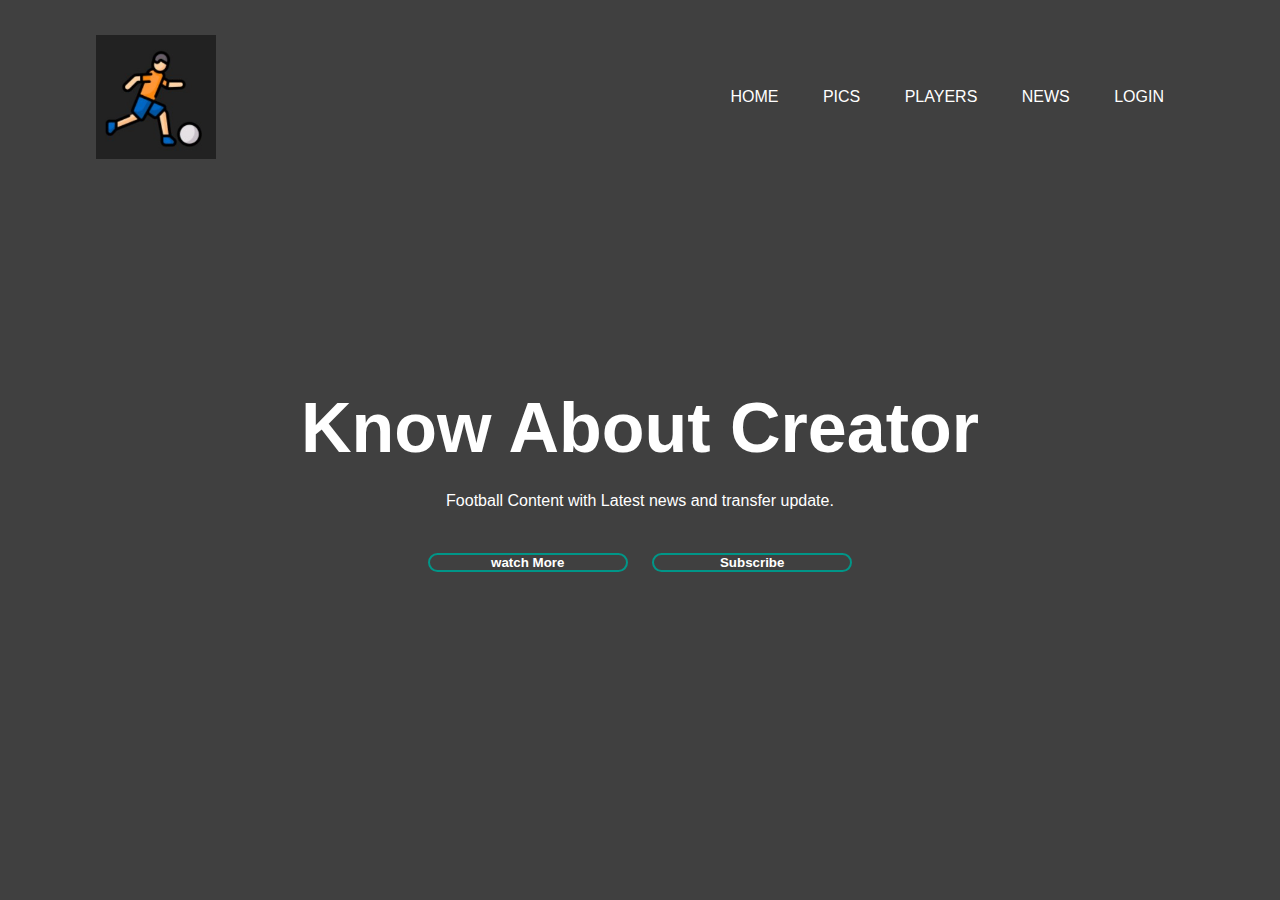
<file: know about creater/index.html>
<!DOCTYPE html>
<html lang="en">
<head>
    <meta charset="UTF-8">
    <meta http-equiv="X-UA-Compatible" content="IE=edge">
    <meta name="viewport" content="width=device-width, initial-scale=1.0">
    <title>Header File</title>
    <link rel="stylesheet" href="css/style.css">
</head>
<body>
    <div class="banner">
        <div class="navbar">
            <img src="logo.jpg" class="logo">
            <ul>
                <li><a href="#">Home</a></li>
                <li><a href="#">pics</a></li>
                <li><a href="#">players</a></li>
                <li><a href="#">news</a></li>
                <li><a href="#">login</a></li>
            </ul>
        </div>

        <div class="content">
            <h1>Know About Creator</h1>
            <p>Football Content with Latest news and transfer update.</p>

                <div>
                    <button type="button"><span></span>watch More</button>
                    <button type="button"><span></span>Subscribe</button>
                </div>
        </div>
    </div>
</body>
</html>
</file>
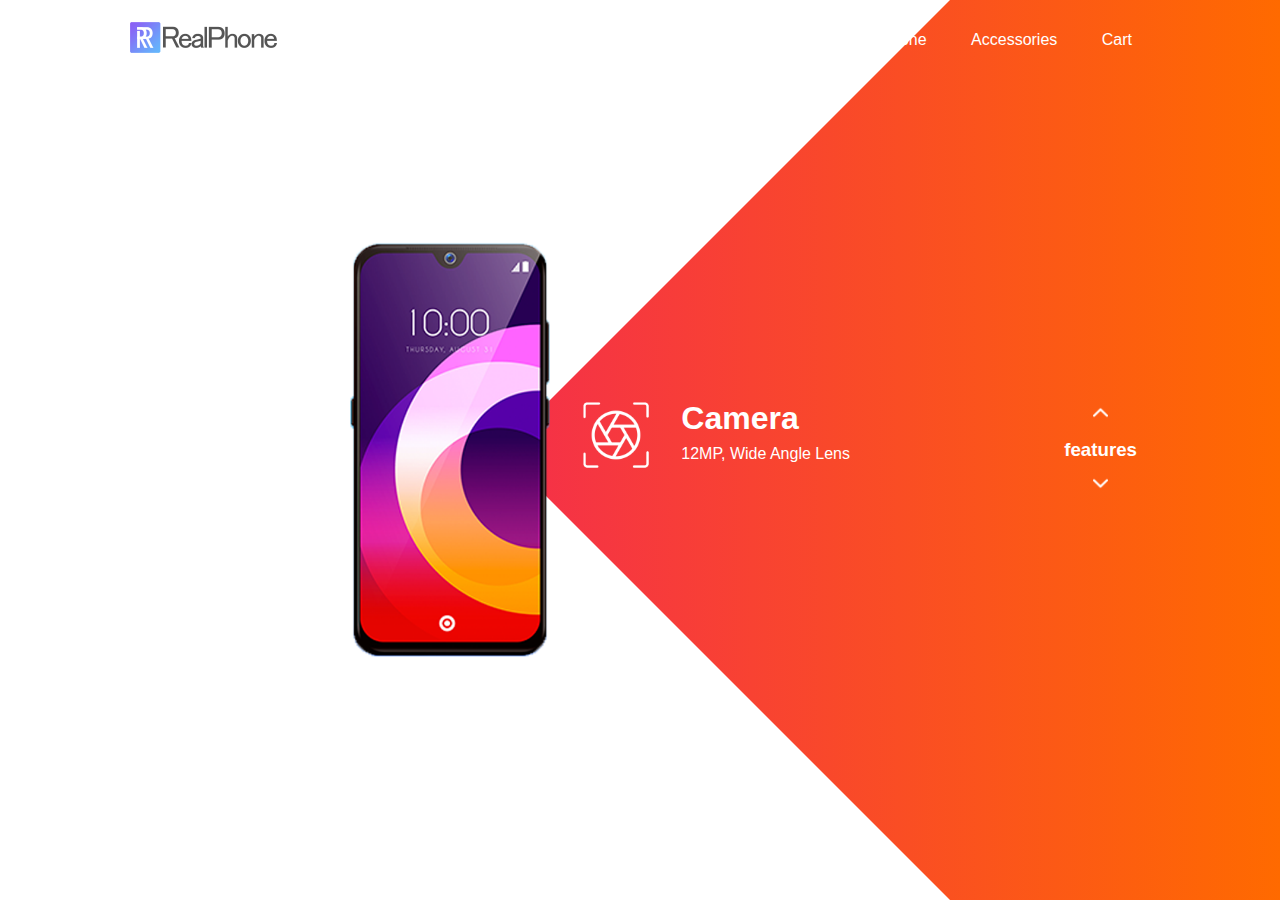
<file: real mobile/index.html>
<!DOCTYPE html>
<html lang="en">
<head>
    <meta charset="UTF-8">
    <meta http-equiv="X-UA-Compatible" content="IE=edge">
    <meta name="viewport" content="width=device-width, initial-scale=1.0">
    <title>phonesite</title>
    <link rel="stylesheet" href="css/style.css">
</head>
<body>
    <div class="main">
        <nav>
            <div class="logo">
                <img src="images/logo.png" alt="logo">
            </div>

            <div class="nav-link">
                <ul>
                    <li><a href="#">Home</a></li>
                    <li><a href="#">Phone</a></li>
                    <li><a href="#">Accessories</a></li>
                    <li><a href="#">Cart</a></li>
                </ul>
            </div>
        </nav>

        <div class="information">
            <div class="overlay"></div>
            <img src="images/mobile.png" class="mobile" alt="mobile">
            <div id="circle">
                <div class="feature one">
                    <img src="images/camera.png" alt="camera">
                    <div>
                        <h1>Camera</h1>
                        <p>12MP, Wide Angle Lens</p>
                    </div>
                </div>
                <div class="feature two">
                    <img src="images/processor.png" alt="processor">
                    <div>
                        <h1>Processor</h1>
                        <p>Snapdragon Octa-core 11nm</p>
                    </div>
                </div>
                <div class="feature three">
                    <img src="images/display.png" alt="display">
                    <div>
                        <h1>Display</h1>
                        <p>6.5" Mini-Drop Fullscreen</p>
                    </div>
                </div>
                <div class="feature four">
                    <img src="images/battery.png" alt="battery">
                    <div>
                        <h1>Battery Life</h1>
                        <p>5000mAh, 720Hrs Standby</p>
                    </div>
                </div>
            </div>
        </div>
        <div class="controls">
            <img src="images/arrow.png" id="upbtn" alt="up_arrow">
            <h3>features</h3>
            <img src="images/arrow.png" id="downbtn" alt="down_arrow">
        </div>
    </div>
    
    <script>
        var circle = document.getElementById("circle");
        var upbtn = document.getElementById("upbtn");
        var downbtn = document.getElementById("downbtn");
    
        var rotateValue = circle.style.transform;
        var rotateSum;

        upbtn.onclick = function()
        {
            rotateSum = rotateValue + "rotate(-90deg)";
            circle.style.transform = rotateSum;
            rotateValue = rotateSum; 
        }
        downbtn.onclick = function()
        {
            rotateSum = rotateValue + "rotate(+90deg)";
            circle.style.transform = rotateSum;
            rotateValue = rotateSum; 
        }
    
    </script>
</body>
</html>
</file>
<file: know about creater/css/style.css>
@charset "UTF-8";
* {
  margin: 0;
  padding: 0;
  font-family: sans-serif;
}

.banner {
  width: 100%;
  height: 100vh;
  background-image: -webkit-gradient(linear, left top, left bottom, from(rgba(0, 0, 0, 0.75)), to(rgba(0, 0, 0, 0.75))), url("C:Users\astheÞsktopheader file஬kground.jpg");
  background-image: linear-gradient(rgba(0, 0, 0, 0.75), rgba(0, 0, 0, 0.75)), url("C:Users\astheÞsktopheader file஬kground.jpg");
  background-size: cover;
  background-position: center;
}

.navbar {
  width: 85%;
  margin: auto;
  padding: 35px 0;
  display: -webkit-box;
  display: -ms-flexbox;
  display: flex;
  -webkit-box-align: center;
      -ms-flex-align: center;
          align-items: center;
  -webkit-box-pack: justify;
      -ms-flex-pack: justify;
          justify-content: space-between;
}

.logo {
  width: 120px;
  cursor: pointer;
}

.navbar ul li {
  list-style: none;
  display: inline-block;
  margin: 0 20px;
  position: relative;
}

.navbar ul li a {
  text-decoration: none;
  color: #fff;
  text-transform: uppercase;
}

.navbar ul li::after {
  content: '';
  height: 3px;
  width: 0;
  background: #009688;
  position: absolute;
  left: 0;
  bottom: -10px;
  -webkit-transition: 0.5s;
  transition: 0.5s;
}

.navbar ul li:hover::after {
  width: 100%;
}

.content {
  width: 100%;
  position: absolute;
  top: 50%;
  -webkit-transform: translateY(-50%);
          transform: translateY(-50%);
  text-align: center;
  color: #fff;
}

.content h1 {
  font-size: 70px;
  margin-top: 80px;
}

.content p {
  margin: 20px auto;
  font-weight: 100;
  line-height: 25px;
}

button {
  width: 200px;
  pad: 15px 0;
  text-align: center;
  margin: 20px 10px;
  border-radius: 25px;
  font-weight: bold;
  border: 2px solid #009688;
  background: transparent;
  color: #fff;
  cursor: pointer;
  position: relative;
  overflow: hidden;
}

span {
  background: #009688;
  height: 100%;
  width: 0;
  border-radius: 25px;
  position: absolute;
  left: 0;
  bottom: 0;
  z-index: -1;
  -webkit-transition: 0.5s;
  transition: 0.5s;
}

button:hover span {
  width: 100%;
}
/*# sourceMappingURL=style.css.map */
</file>
<file: real mobile/css/style.css>
* {
  margin: 0;
  padding: 0;
  font-family: sans-serif;
}

.main {
  width: 100%;
  height: 100vh;
  position: relative;
  overflow: hidden;
  background: -webkit-gradient(linear, left top, right top, from(#ee0979), to(#ff6a00));
  background: linear-gradient(to right, #ee0979, #ff6a00);
}

nav {
  width: 80%;
  position: -webkit-sticky;
  position: sticky;
  margin: 20px auto;
  z-index: 1;
  display: -webkit-box;
  display: -ms-flexbox;
  display: flex;
  -webkit-box-align: center;
      -ms-flex-align: center;
          align-items: center;
}

.logo {
  -ms-flex-preferred-size: 20%;
      flex-basis: 20%;
}

.logo img {
  width: 150px;
}

.nav-link {
  -webkit-box-flex: 1;
      -ms-flex: 1;
          flex: 1;
  text-align: right;
}

.nav-link ul li {
  list-style: none;
  display: inline-block;
  margin: 0 20px;
}

.nav-link ul li a {
  color: #fff;
  text-decoration: none;
}

.information {
  width: 1000px;
  height: 1000px;
  position: absolute;
  top: 50%;
  left: 0;
  -webkit-transform: translateY(-50%);
          transform: translateY(-50%);
}

#circle {
  width: 1000px;
  height: 1000px;
  position: absolute;
  top: 0;
  left: -10%;
  border-radius: 50%;
  -webkit-transform: rotate(0deg);
          transform: rotate(0deg);
  -webkit-transition: 1s;
  transition: 1s;
}

.feature img {
  width: 70px;
}

.feature {
  position: absolute;
  display: -webkit-box;
  display: -ms-flexbox;
  display: flex;
  color: #fff;
}

.feature div {
  margin-left: 30px;
}

.feature div p {
  margin-top: 8px;
}

.one {
  top: 450px;
  right: 50px;
}

.two {
  top: 150px;
  left: 350px;
  -webkit-transform: rotate(-90deg);
          transform: rotate(-90deg);
}

.three {
  bottom: 450px;
  left: 50px;
  -webkit-transform: rotate(-180deg);
          transform: rotate(-180deg);
}

.four {
  bottom: 150px;
  right: 350px;
  -webkit-transform: rotate(-270deg);
          transform: rotate(-270deg);
}

.mobile {
  width: 200px;
  position: absolute;
  top: 50%;
  left: 35%;
  -webkit-transform: translateY(-50%);
          transform: translateY(-50%);
  z-index: 1;
}

.controls {
  position: absolute;
  right: 10%;
  top: 50%;
  -webkit-transform: translateY(-50%);
          transform: translateY(-50%);
  text-align: center;
}

.controls h3 {
  margin: 15px;
  color: #fff;
}

#upbtn {
  width: 15px;
  cursor: pointer;
}

#downbtn {
  width: 15px;
  cursor: pointer;
  -webkit-transform: rotate(180deg);
          transform: rotate(180deg);
}

.overlay {
  width: 0;
  height: 0;
  border-top: 500px solid #fff;
  border-right: 500px solid transparent;
  border-bottom: 500px solid #fff;
  border-left: 500px solid #fff;
  position: absolute;
  left: 0;
  right: 0;
}
/*# sourceMappingURL=style.css.map */
</file>
